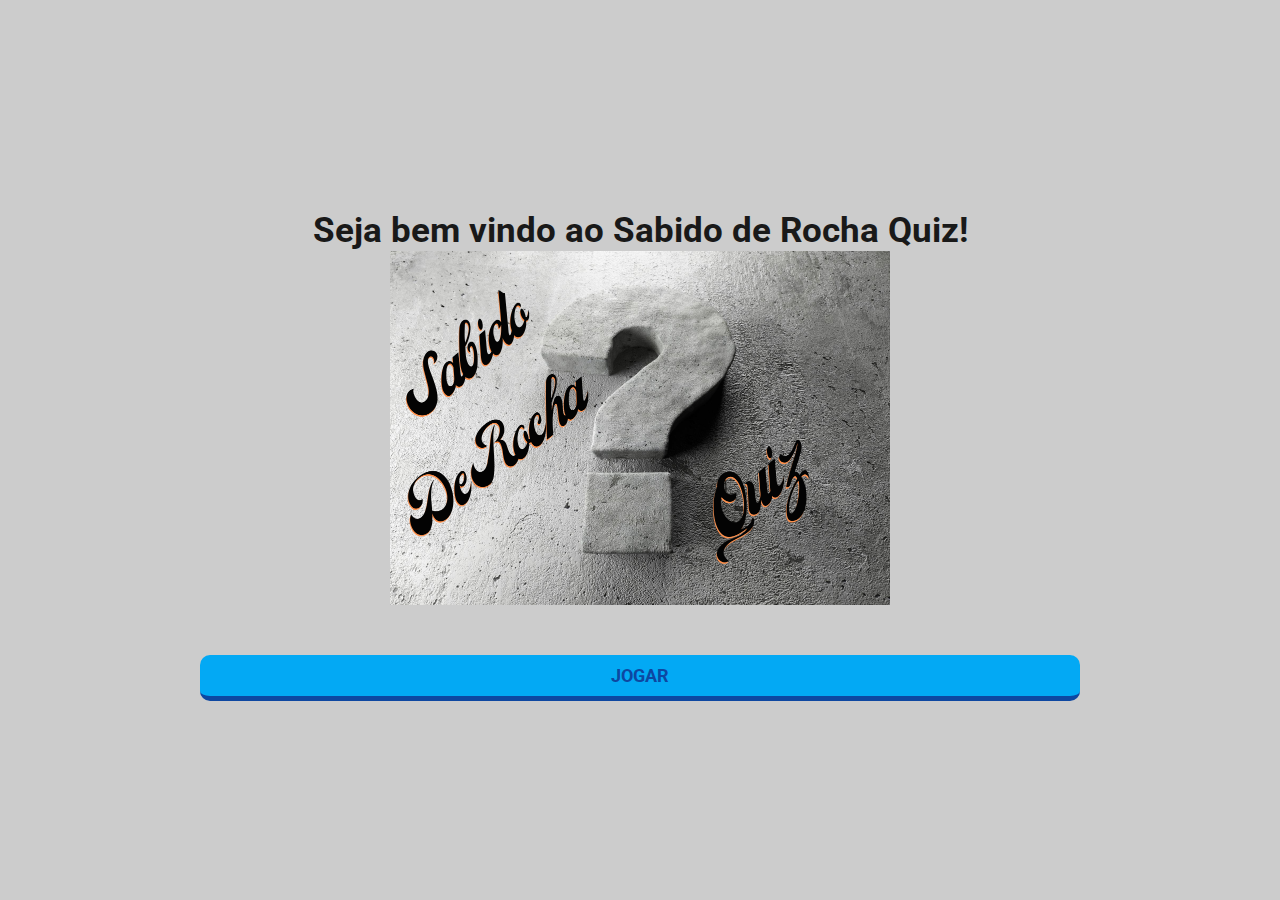
<file: triviaLab2/index.html>
<!DOCTYPE html>
<html lang="pt-br">
<head>
    <meta charset="UTF-8">
    <meta http-equiv="X-UA-Compatible" content="IE=edge">
    <meta name="viewport" content="width=device-width, initial-scale=1.0">
    <link rel="icon" type="image/x-icon" href="fav.ico">
    <title>Sabido de Rocha Quiz</title>
    <h1> Seja bem vindo ao Sabido de Rocha Quiz! </h1>

    <link rel="stylesheet" href="style.css">
</head>
<body>
    
    <div class="derocha">
        <img width="500" src="Please.png">
    </div>

    <a href="tipos.html" class="btn btn-1">JOGAR</a>

</body>
</html>
</file>
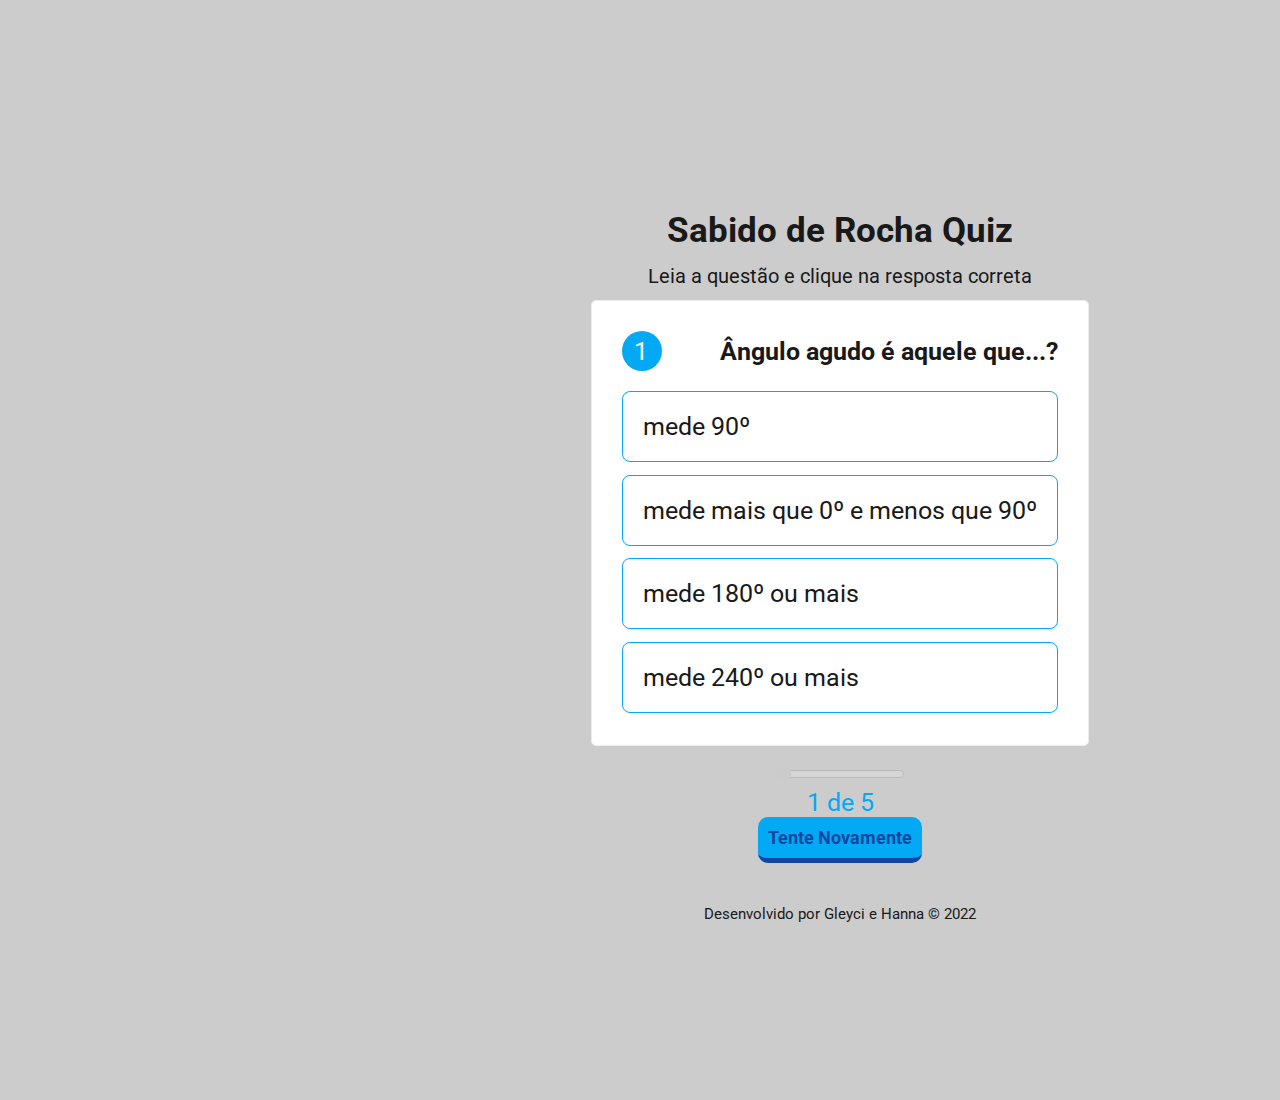
<file: triviaLab2/matematica.html>
<!DOCTYPE html>
<html lang="pt-br">
<head>
    <link rel="icon" href="fav.ico" />
    <meta charset="UTF-8">
    <meta http-equiv="X-UA-Compatible" content="IE=edge">
    <meta name="viewport" content="width=device-width, initial-scale=1.0">

      <link rel="icon" type="image/x-icon" href="fav.ico">

    <title>Sabido de Rocha Quiz</title>
    
    <link rel="stylesheet" href="style.css" />
</head>
<body>

    <main class="tela-principal">

        <section class='conteudos'>

            <h1>Sabido de Rocha Quiz</h1>

            <article class='centro' id='instrucoes'>
                Leia a questão e clique na resposta correta
            </article>

            <article class='questoes'>
                
                <header class='questao'>
                    <span id='numQuestao'></span>
                    <h2 id='pergunta'></h2>
                </header>
  
                <div class='corpo'>
                    <ol type='A' id='alternativas'>
                        <li id='a' value='1A' class='respostas' onClick='verificarSeAcertou(this, this)'></li>
                        <li id='b' value='1B' class='respostas' onClick='verificarSeAcertou(this, this)'></li>
                        <li id='c' value='1C' class='respostas' onClick='verificarSeAcertou(this, this)'></li>
                        <li id='d' value='1D' class='respostas' onClick='verificarSeAcertou(this, this)'></li>
                    </ol>
                </div>
            </article>
            
            <article id='aviso' class='centro'>
                <input type="range" value='1' min='1' max='5' step='1'
                name="progresso" id="progresso" disabled
                /> <br>
                <span id='numero'></span> de <span id='total'></span>
            </article>

            <a href="index.html" class="btn btn-5">Tente Novamente</a>
            
            <footer id='autoria' class='centro'>Desenvolvido por Gleyci e Hanna &copy; 2022</footer>

        </section>

    </main>
<audio preload src="audio\positive.mp3" id='somAcerto'></audio>
<audio preload src="audio\negative.mp3" id='somErro'></audio>
<audio preload src="audio\aplausos.mp3" id='somAplausos'></audio>

<script src="matematica.js"></script>

</body>
</html>
</file>
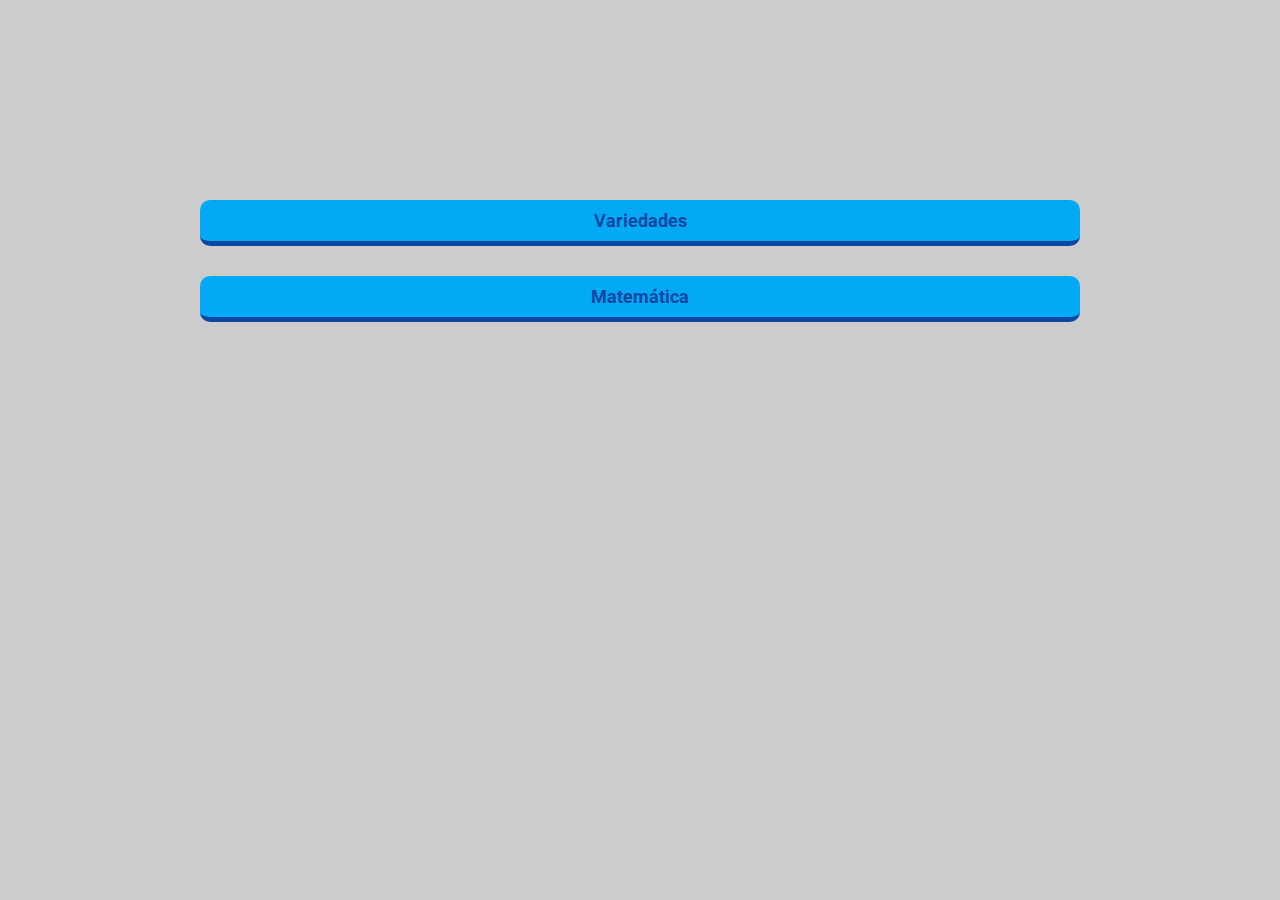
<file: triviaLab2/tipos.html>
<!DOCTYPE html>
<html lang="pt-br">
<head>
    <meta charset="UTF-8">
    <meta http-equiv="X-UA-Compatible" content="IE=edge">
    <meta name="viewport" content="width=device-width, initial-scale=1.0">
    <title>Sabido de Rocha Quiz</title>
    <link rel="icon" type="image/x-icon" href="fav.ico">
    <link rel="stylesheet" href="style.css">
</head>
<body>
    
    <a href="variedade.html" class="btn btn-2">Variedades</a>
    <a href="matematica.html" class="btn btn-3">Matemática</a>
</body>
</html>
</file>
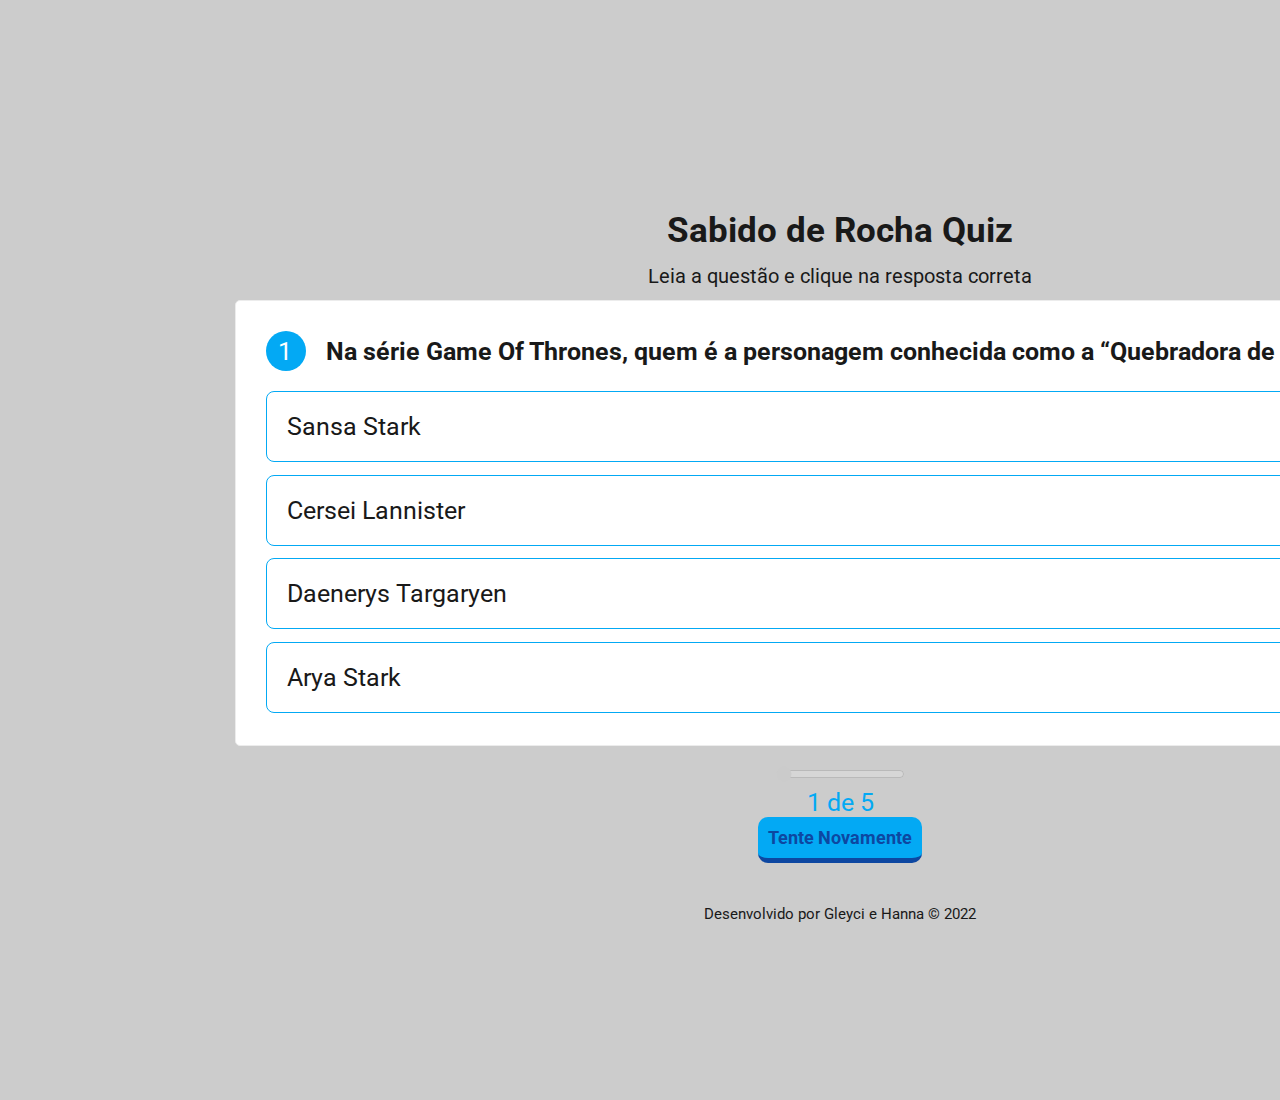
<file: triviaLab2/variedade.html>
<!DOCTYPE html>
<html lang="pt-br">
<head>
    <link rel="icon" href="fav.ico" />
    <meta charset="UTF-8">
    <meta http-equiv="X-UA-Compatible" content="IE=edge">
    <meta name="viewport" content="width=device-width, initial-scale=1.0">

      <link rel="icon" type="image/x-icon" href="fav.ico">

    <title>Sabido de Rocha Quiz</title>
    
    <link rel="stylesheet" href="style.css" />
</head>
<body>

    <main class="tela-principal">

        <section class='conteudos'>

            <h1>Sabido de Rocha Quiz</h1>

            <article class='centro' id='instrucoes'>
                Leia a questão e clique na resposta correta
            </article>

            <article class='questoes'>
                
                <header class='questao'>
                    <span id='numQuestao'></span>
                    <h2 id='pergunta'></h2>
                </header>
  
                <div class='corpo'>
                    <ol type='A' id='alternativas'>
                        <li id='a' value='1A' class='respostas' onClick='verificarSeAcertou(this, this)'></li>
                        <li id='b' value='1B' class='respostas' onClick='verificarSeAcertou(this, this)'></li>
                        <li id='c' value='1C' class='respostas' onClick='verificarSeAcertou(this, this)'></li>
                        <li id='d' value='1D' class='respostas' onClick='verificarSeAcertou(this, this)'></li>
                    </ol>
                </div>
            </article>
            
            <article id='aviso' class='centro'>
                <input type="range" value='1' min='1' max='5' step='1'
                name="progresso" id="progresso" disabled
                /> <br>
                <span id='numero'></span> de <span id='total'></span>
            </article>

            <a href="index.html" class="btn btn-4">Tente Novamente</a>

            <footer id='autoria' class='centro'>Desenvolvido por Gleyci e Hanna &copy; 2022</footer>

        </section>

    </main>
<audio preload src="audio\positive.mp3" id='somAcerto'></audio>
<audio preload src="audio\negative.mp3" id='somErro'></audio>
<audio preload src="audio\aplausos.mp3" id='somAplausos'></audio>

<script src="script.js"></script>

</body>
</html>
</file>
<file: triviaLab2/style.css>
@import url('https://fonts.googleapis.com/css2?family=Roboto:wght@100;300;400;500;700&display=swap');


:root {
    --principal: #03a9f4;
    --secundaria: #0d47a1;
    --azul-escuro: #0d47a1;
    --cinza-escuro: #222;
    --branco: #fff;
    --verde: #4caf50;
    --vermelho: #f44336;
}

* {
    margin: 0;
    padding: 0;
    box-sizing: border-box;
    font-family: 'Roboto', sans-serif;
    font-size: 1.25rem;
}

body {
    width: 100vw;
    height: 100vh;
    background: #cccccc;
    color: #191919;
    overflow-x: hidden;
    padding: 200px;
}

main {
    width: 100%;
    height: 100vh;
}

section {
    width: 100vw;

    display: flex;
    flex-direction: column;
    justify-content: center;
    align-items: center;
}

h1 {
    text-align: center;
    font-size: 1.75rem;
    margin: 0.5rem 0 0 0;
}


.centro {
    text-align: center;
}


.questao {
    display: flex;
    align-items: center;
    justify-content: space-between;
    margin-bottom: 1rem;
}

#numQuestao {
    text-align: center;
    width: 2rem;
    height: 2rem;
    display: block;
    background: var(--principal);
    color: #fff;
    padding: 6px 10px 4px 8px;
    border-radius: 50%;
}

#pergunta {
    margin-left: 1rem;
}

.imagemDaQuestao {
    display: flex;
    justify-content: center;
    align-items: center;
}


.questoes {
    user-select: none;
    background: #fff;

    padding: 1.5rem 1.5rem 1rem 1.5rem;
    border: 1px solid #ececec;
    border-radius: 5px;
    margin-bottom: 0.625rem;
}

.questoes ol li {
    border: 1px solid var(--principal);
    display: block;
    margin-bottom: 0.625rem;
    padding: 1rem;
    border-radius: 8px;
}

.questoes ol li:hover {
    background: var(--principal);
    cursor: pointer;
}

.bloqueado {
    display: none;
}

.bloqueado li:hover {
    display: none;
}

#instrucoes {
    font-size: 1rem;
    color: #191919;
    padding: 0.625rem;
    border-radius: 8px;

    display: flex;
    justify-content: center;
}

#aviso {
    color: var(--principal);
}

#autoria {
    margin-top: 0.625rem;
    font-size: 0.75rem;
}

@keyframes piscar {
    0% {
        filter: drop-shadow(0 0 15px var(--principal));
        -webkit-filter: drop-shadow(0 0 15px var(--principal));
        -moz-filter: drop-shadow(0 0 15px var(--principal));
        -o-filter: drop-shadow(0 0 15px var(--principal));
        -ms-filter: drop-shadow(0 0 15px var(--principal));
    }
    100% {
    }
}

.animar {
    animation: piscar .75s infinite alternate;
}

.aparecer {
    animation: aparecer .5s infinite alternate;
}

@keyframes aparecer {
    0% {
        opacity: 0;
    }
    50% {
        opacity: 0.5;
    }
    100% {
        opacity: 1;
    }
}

.acertou {
    background: var(--verde);
    animation: aparecer 0.1s infinite alternate;
}

.errou {
    background: var(--vermelho);
    animation: aparecer 0.1s infinite alternate;
}

.placar {
    padding: 1rem;
    border-radius: 8px;
    background:#ffffff;
    font-size: 2rem;
}

.derocha {
    width: 100%;
    text-align: center;
    padding-bottom: 5%;
    color: #222;
}
/* BOTÔES*/

.btn {
    font-size: 18px;
    text-decoration: none;
    display: block;
    text-align: center;
    margin-bottom: 30px;
    padding: 10px;
    font-weight: bold;
}

    .btn-1 {
        color: #0d47a1;
        background-color: #03a9f4;
        border-radius: 10px;
        border-bottom: 5px solid #0d47a1;
        transition: transform 0.5s;
    }
    .btn-1:hover {
        background-color: #53c2f5;
        box-shadow: 0px 0px 20px #53c2f5;
        transform: translate(0px, -5px);
        transition: transform 0.5s;
    }
    .btn-2 {
        color: #0d47a1;
        background-color: #03a9f4;
        border-radius: 10px;
        border-bottom: 5px solid #0d47a1;
        transition: transform 0.5s;
    }
    .btn-2:hover {
        background-color: #53c2f5;
        box-shadow: 0px 0px 20px #53c2f5;
        transform: translate(0px, -5px);
        transition: transform 0.5s;
    }
    .btn-3 {
        color: #0d47a1;
        background-color: #03a9f4;
        border-radius: 10px;
        border-bottom: 5px solid #0d47a1;
        transition: transform 0.5s;
    }
    .btn-3:hover {
        background-color: #53c2f5;
        box-shadow: 0px 0px 20px #53c2f5;
        transform: translate(0px, -5px);
        transition: transform 0.5s;
    }
    .btn-4 {
        color: #0d47a1;
        background-color: #03a9f4;
        border-radius: 10px;
        border-bottom: 5px solid #0d47a1;
        transition: transform 0.5s;
    }
    .btn-4:hover {
        background-color: #53c2f5;
        box-shadow: 0px 0px 20px #53c2f5;
        transform: translate(0px, -5px);
        transition: transform 0.5s;
    }
    .btn-5 {
        color: #0d47a1;
        background-color: #03a9f4;
        border-radius: 10px;
        border-bottom: 5px solid #0d47a1;
        transition: transform 0.5s;
    }
    .btn-5:hover {
        background-color: #53c2f5;
        box-shadow: 0px 0px 20px #53c2f5;
        transform: translate(0px, -5px);
        transition: transform 0.5s;
    }
</file>
